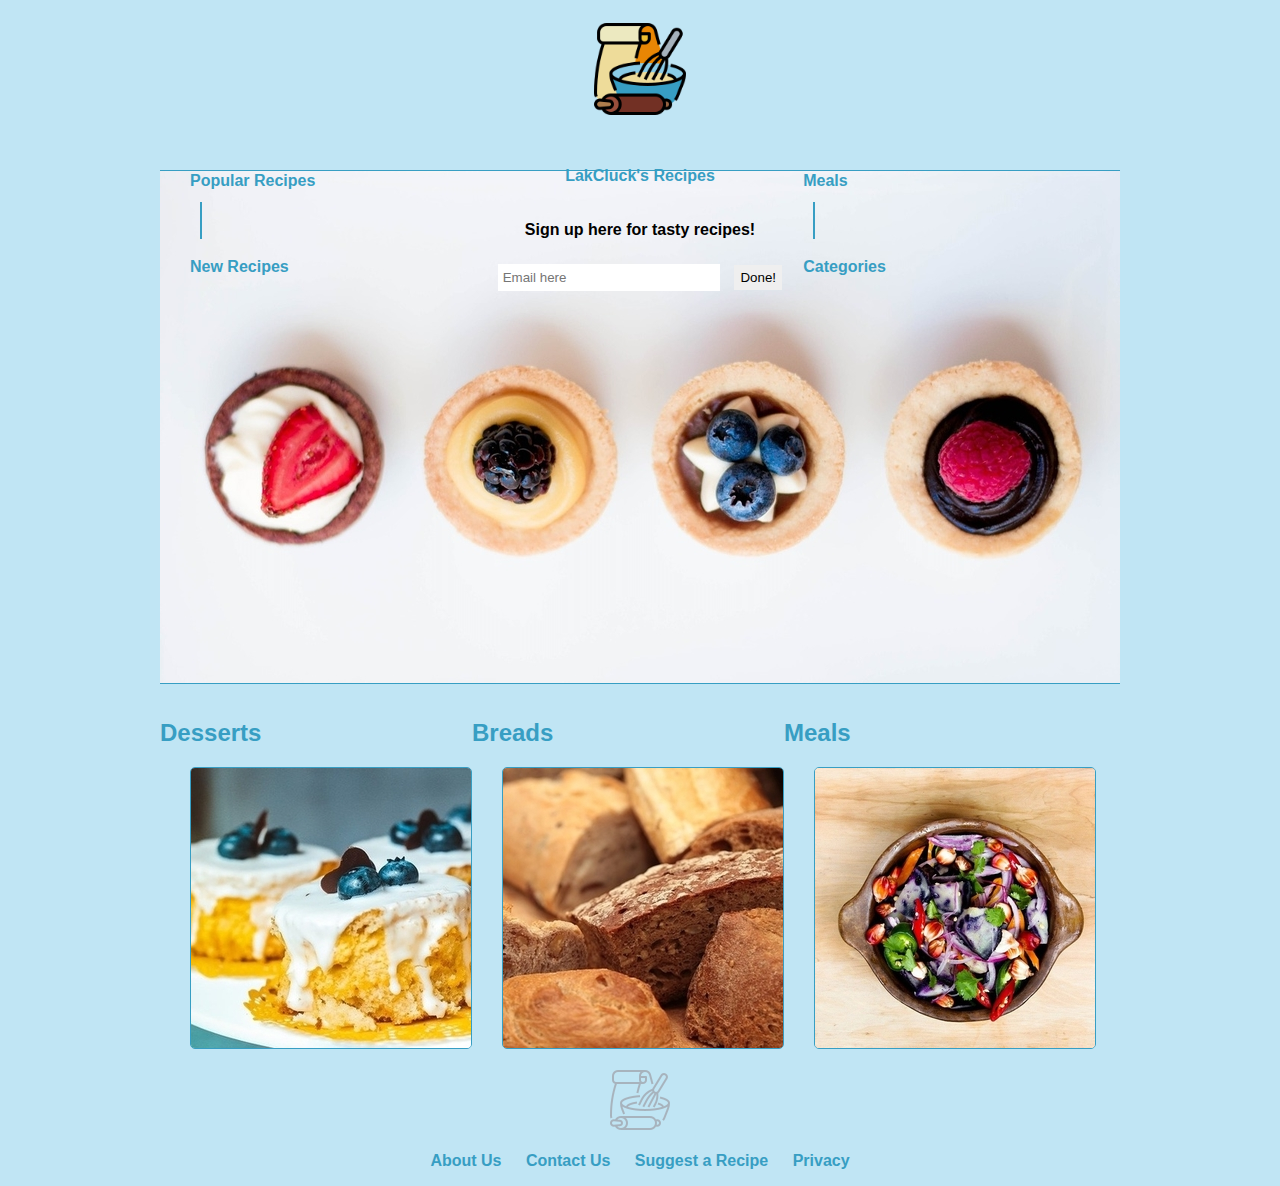
<file: index.html>
<!DOCTYPE html>
<html lang="en">
<head>
    <!--Stylesheet-->
    <link rel="stylesheet" type="text/css" href="style.css">
    <meta charset="UTF-8">
    <meta name="viewport" content="width=device-width, initial-scale=1.0">
    <title>My Recipe</title>
    <!--Fonts-->
    <style>
        @import url('https://fonts.googleapis.com/css2?family=Chelsea+Market&family=Karla&family=Walter+Turncoat&display=swap');
        </style>
</head>

<body>
    <header>
        <div class="left"> <!--Left side of header-->
            <ul>
                <li><h2><a href="">Popular Recipes</a></h2></li>
                <li><h2><a href="">New Recipes</a></h2></li>
            </ul>
        </div> 

        <div class="right"> <!--Right side of header-->
            <ul>
                <li><h2><a href="">Meals</a></h2></li>
                <li><h2><a href="">Categories</a></h2></li>
            </ul>
        </div>

        <div id="logo">
            <a href="index.html"><img src="Images/my_logo.png"></a>             
            <p><a href="index.html"><h1>LakCluck's Recipes</h1></a></p>
        </div>
    </header>

    <div id="main">
        <p> Sign up here for tasty recipes!</p>
        <form>
            <input id="email" type="email" name="email" placeholder=" Email here">
            <input id="submit" type="submit" value ="Done!" class="btn btn-primary">
        </form>
    </div>

    <!--Three boxes below the main page-->
    <div class="cf">
        <div class="box">
            <a href="">
                <h2>Desserts</h2>
                <img src="Images/box_1.jpg">                
            </a>
        </div>
        <div class="box">
            <a href="">
                <h2>Breads</h2>
                <img src="Images/box_2.jpg">                
            </a>
        </div>
        <div class="box">
            <a href="">
                <h2>Meals</h2>
                <img src="Images/box_3.jpg">                
            </a>
        </div>
    </div>

    <footer>
        <img id ="footerlogo" src="Images/my_logo_footer.png">
        <nav>
            <ul>
                <li><a href="">About Us</a> </li>
                <li><a href="">Contact Us</a> </li>
                <li><a href="">Suggest a Recipe</a> </li>
                <li><a href="">Privacy</a> </li>
            </ul>
        </nav>
    </footer>
</body>
</html>
</file>
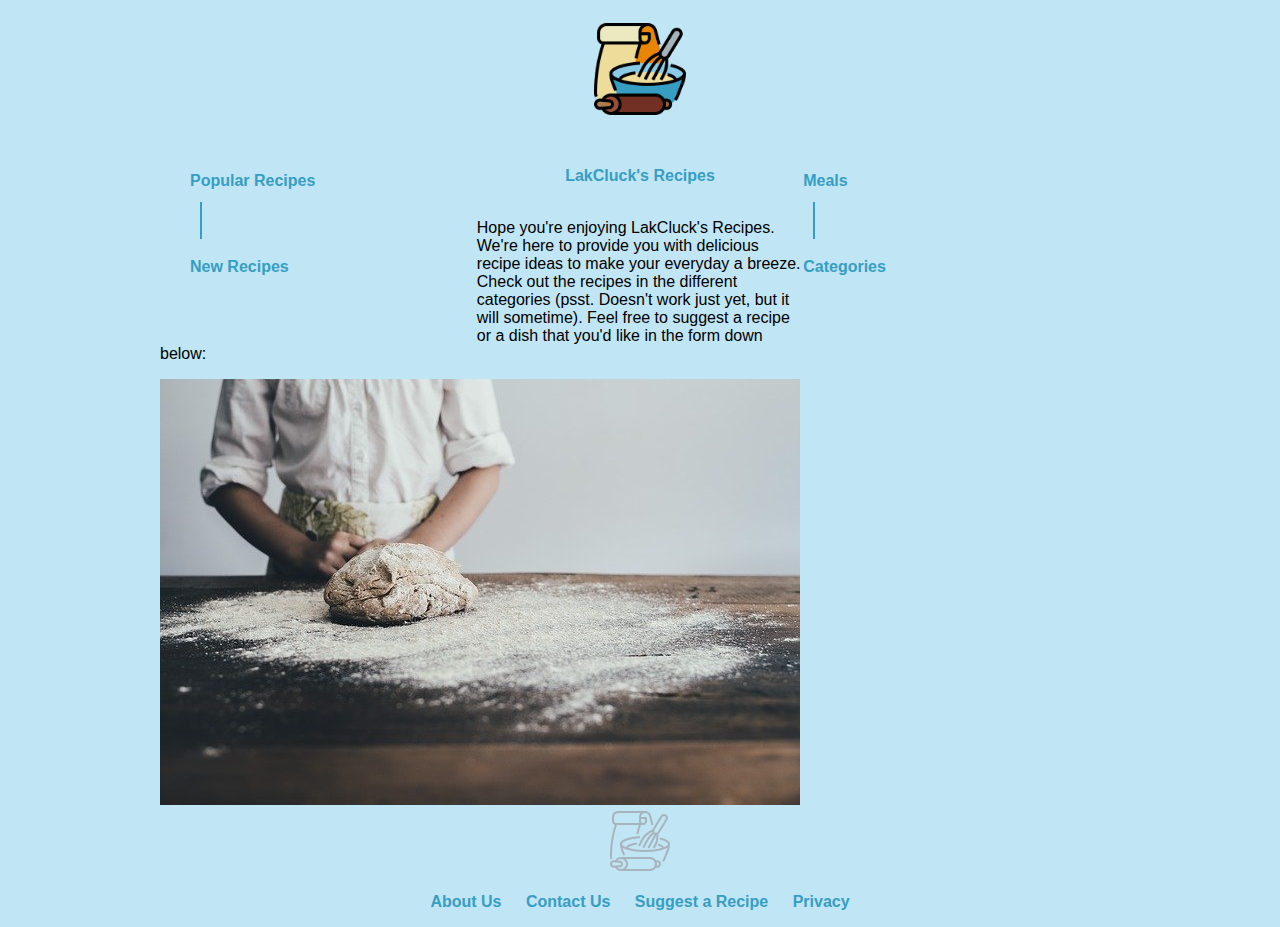
<file: about_us.html>
<!DOCTYPE html>
<html lang="en">
<head>
    <!--Stylesheet-->
    <link rel="stylesheet" type="text/css" href="style.css">
    <meta charset="UTF-8">
    <meta name="viewport" content="width=device-width, initial-scale=1.0">
    <title>My Recipe</title>
    <!--Fonts-->
    <style>
        @import url('https://fonts.googleapis.com/css2?family=Chelsea+Market&family=Karla&family=Walter+Turncoat&display=swap');
        </style>
</head>

<body>
    <header>
        <div class="left"> <!--Left side of header-->
            <ul>
                <li><h2><a href="">Popular Recipes</a></h2></li>
                <li><h2><a href="">New Recipes</a></h2></li>
            </ul>
        </div> 

        <div class="right"> <!--Right side of header-->
            <ul>
                <li><h2><a href="">Meals</a></h2></li>
                <li><h2><a href="">Categories</a></h2></li>
            </ul>
        </div>

        <div id="logo">
            <a href="index.html"><img src="Images/my_logo.png"></a>             
            <p><a href="index.html"><h1>LakCluck's Recipes</h1></a></p>
        </div>
    </header>

    <div id="about_us">
        <p> Hope you're enjoying LakCluck's Recipes. We're here to provide you with delicious recipe ideas to make your everyday a breeze. 
            Check out the recipes in the different categories (psst. Doesn't work just yet, but it will sometime). 
            Feel free to suggest a recipe or a dish that you'd like in the form down below:</p>
        <img src="Images/about_us.jpg"> 
    </div>

    <footer>
        <img id ="footerlogo" src="Images/my_logo_footer.png">
        <nav>
            <ul>
                <li><a href="about_us.html">About Us</a> </li>
                <li><a href="contact_us.html">Contact Us</a> </li>
                <li><a href="">Suggest a Recipe</a> </li>
                <li><a href="">Privacy</a> </li>
            </ul>
        </nav>
    </footer>
</body>
</html>
</file>
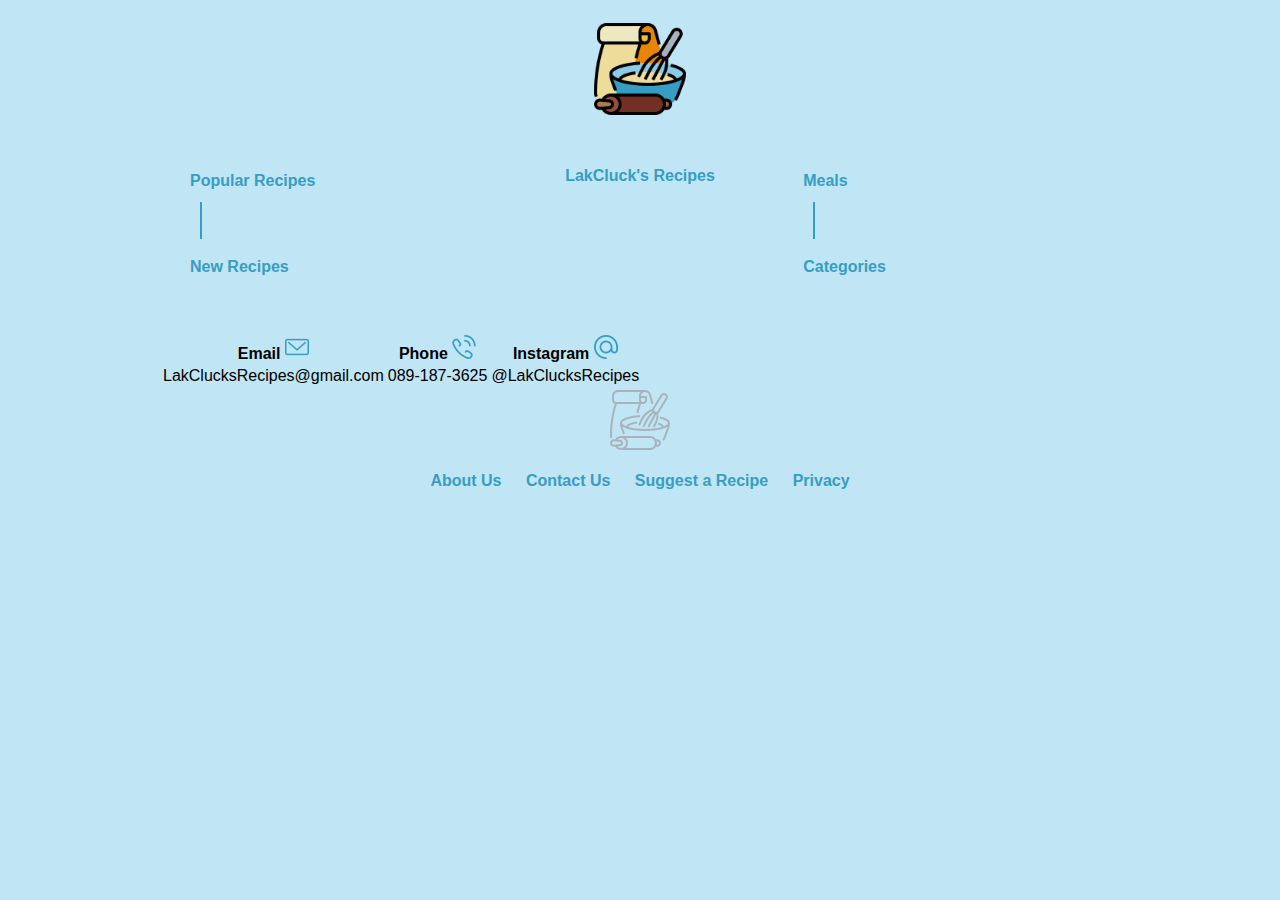
<file: contact_us.html>
<!DOCTYPE html>
<html lang="en">
<head>
    <!--Stylesheet-->
    <link rel="stylesheet" type="text/css" href="style.css">
    <meta charset="UTF-8">
    <meta name="viewport" content="width=device-width, initial-scale=1.0">
    <title>My Recipe</title>
    <!--Fonts-->
    <style>
        @import url('https://fonts.googleapis.com/css2?family=Chelsea+Market&family=Karla&family=Walter+Turncoat&display=swap');
        </style>
</head>

<body>
    <header>
        <div class="left"> <!--Left side of header-->
            <ul>
                <li><h2><a href="">Popular Recipes</a></h2></li>
                <li><h2><a href="">New Recipes</a></h2></li>
            </ul>
        </div> 

        <div class="right"> <!--Right side of header-->
            <ul>
                <li><h2><a href="">Meals</a></h2></li>
                <li><h2><a href="">Categories</a></h2></li>
            </ul>
        </div>

        <div id="logo">
            <a href="index.html"><img src="Images/my_logo.png"></a>             
            <p><a href="index.html"><h1>LakCluck's Recipes</h1></a></p>
        </div>
    </header>

    <div id="contact_us">
        <table>
            <tr>
                <th>Email  <img src="Images/mail.png"></th>
                <th>Phone  <img src="Images/phone.png"></th>
                <th>Instagram  <img src="Images/at.png"></th>
            </tr>
            <tr>
                <td>LakClucksRecipes@gmail.com</td>
                <td>089-187-3625</td>
                <td>&#64LakClucksRecipes</td>
            </tr>
        </table>
    </div>
    
    <footer>
        <img id ="footerlogo" src="Images/my_logo_footer.png">
        <nav>
            <ul>
                <li><a href="about_us.html">About Us</a> </li>
                <li><a href="contact_us.html">Contact Us</a> </li>
                <li><a href="">Suggest a Recipe</a> </li>
                <li><a href="">Privacy</a> </li>
            </ul>
        </nav>
    </footer>
</body>
</html>
</file>
<file: style.css>
/* Entire page  */
html {
    background-color: #C0E5F4; 
}
body {
    background-color: #C0E5F4;
    margin: 0 auto; 
    width: 960px; 
    font-family: 'Montserrat', sans-serif; 
}

/* Header */
header {
    height: 150px;
    padding-top: 20px;
}

ul {
    padding: 0;
}

li {
    display: inline;
    padding: 10px;
}

header li:first-child {
    border-right: 2px solid #379EC3; 
}

.left {
    width: 33%;
    float: left;
}

.left ul {
    padding-left: 30px;
    padding-top: 90px;
}

.right {
    width: 33%;
    float: right;
}

.right ul {
    padding-right: 30px;
    padding-top: 90px;
}

a {
    text-decoration: none;
    color: #379ec3;
    font-size: 16px;
    font-weight: bolder;
}

/* Logo area  */
#logo {
    width: 34%;
    float: left;
    text-align: center;
}

#logo p{
    color: #000000; 
    font-family:'Chelsea Market', cursive;
    font-size: 30px;
    margin-top: 0px;
}

#logo img {
    width: 30%;
    height: auto;
    margin-bottom: 0px;
}

/* Content */
.cf:before,
.cf:after {
    content: " "; /* 1 */
    display: table; /* 2 */
}

.cf:after {
    clear: both;
}

#main {
    background-image: url("Images/background_image.jpg");
    height: 512px;
    width: auto;
    border-top: 1px solid #379EC3; 
    border-bottom: 1px solid #379EC3;
}

#main p {
    font-weight: bold;
    padding-top: 50px;
    padding-bottom: 0px;
    font-size: 16px;
    margin: 0;
    text-align: center;
}

form {
    padding-top: 25px;
    text-align: center;
}

#email {
    width: 220px;
    height: 25px;
    border: 1px;
    border-color: #379EC3;
    padding: 1px;
    margin-right: 10px;
}

#submit {
    height: 25px;
    border: 1px;
    border-color: #379EC3;
    font-family: 'Montserrat', sans-serif; 
}

.box {
    position: relative;
    float: left;
    margin: 15px 0;
}

.box img{
    position: relative;
    z-index: 1;
    margin-left: 30px;
    border: 1px solid #379EC3;
    border-radius: 5px;
}

.box p {
    position: absolute;
    width: 100%;
    text-align: center;
    top: 0px;
    z-index: 2;
    font-size: 20px;
    color: #000000; 
    font-family: 'Chelsea Market', cursive;
}

footer {
    text-align: center;
    font-size: 16px;
}
</file>
